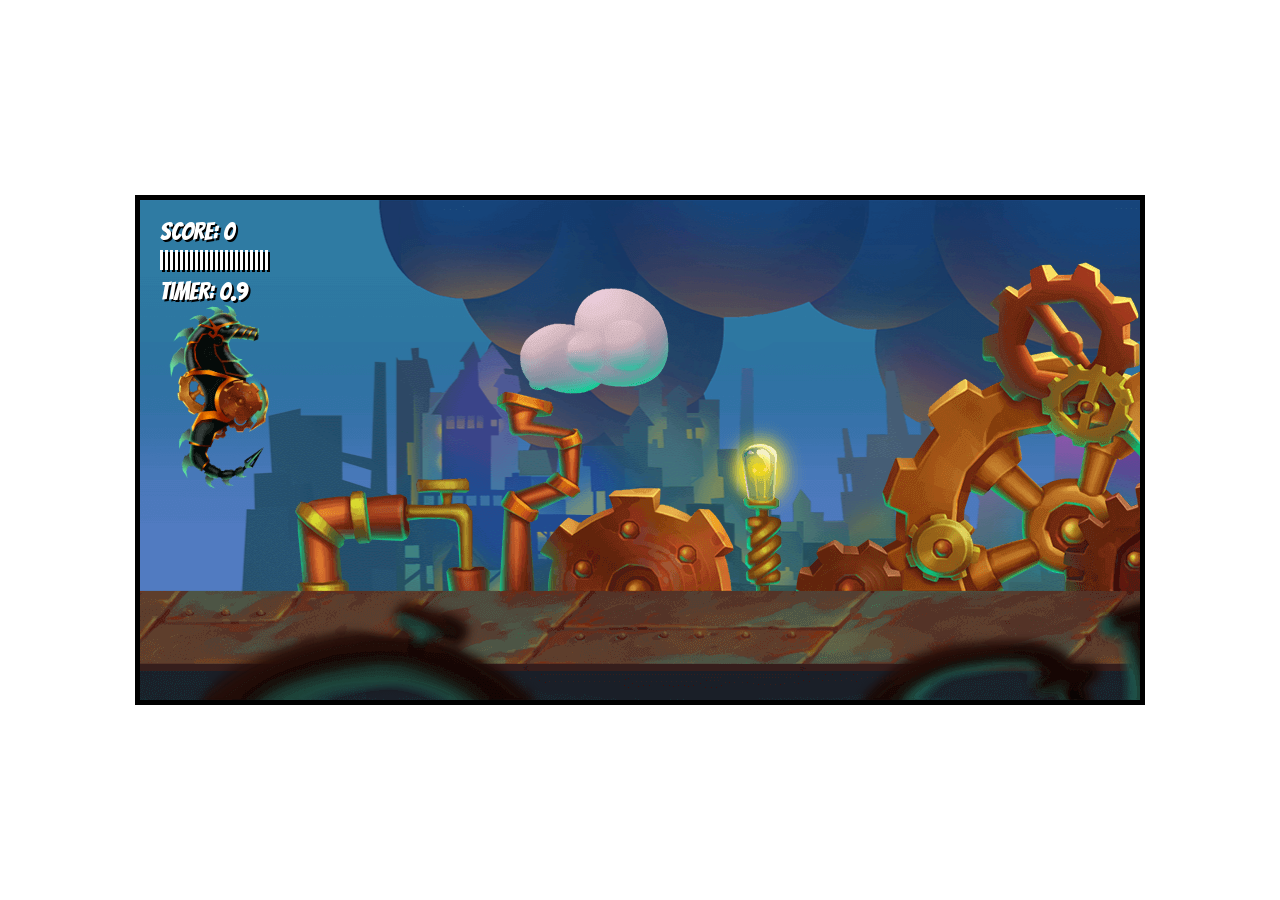
<file: 2d_game/index.html>
<!DOCTYPE html>
<html lang="en">
<head>
    <meta charset="UTF-8">
    <meta http-equiv="X-UA-Compatible" content="IE=edge">
    <meta name="viewport" content="width=device, initial-scale=1.0">
    <title>JavaScript Game</title>
    <link rel="preconnect" href="https://fonts.googleapis.com">
    <link rel="preconnect" href="https://fonts.gstatic.com" crossorigin>
    <link href="https://fonts.googleapis.com/css2?family=Bangers&display=swap" rel="stylesheet">
    <link rel="stylesheet" href="style.css">
</head>
<body>
    <canvas id="canvas1"></canvas>

    <!-- enviroment -->
    <img id="layer1" src="assets/layer1.png"/>
    <img id="layer2" src="assets/layer2.png"/>
    <img id="layer3" src="assets/layer3.png"/>
    <img id="layer4" src="assets/layer4.png"/>

    <!-- charactors -->
    <img id="player" src="assets/player.png"/>
    <img id="angler1" src="assets/angler1.png"/>
    <img id="angler2" src="assets/angler2.png"/>
    <img id="lucky" src="assets/lucky.png"/>
    <img id="hivewhale" src="assets/hivewhale.png"/>
    <img id="drone" src="assets/drone.png"/>

    <!-- props -->
    <img id="projectile" src="assets/projectile.png"/>
    <img id="gears" src="assets/gears.png"/>
    <img id="smokeExplosion" src="assets/smokeExplosion.png"/>
    <img id="fireExplosion" src="assets/fireExplosion.png"/>

    <script type="module" src="script.js"></script>
</body>
</html>
</file>
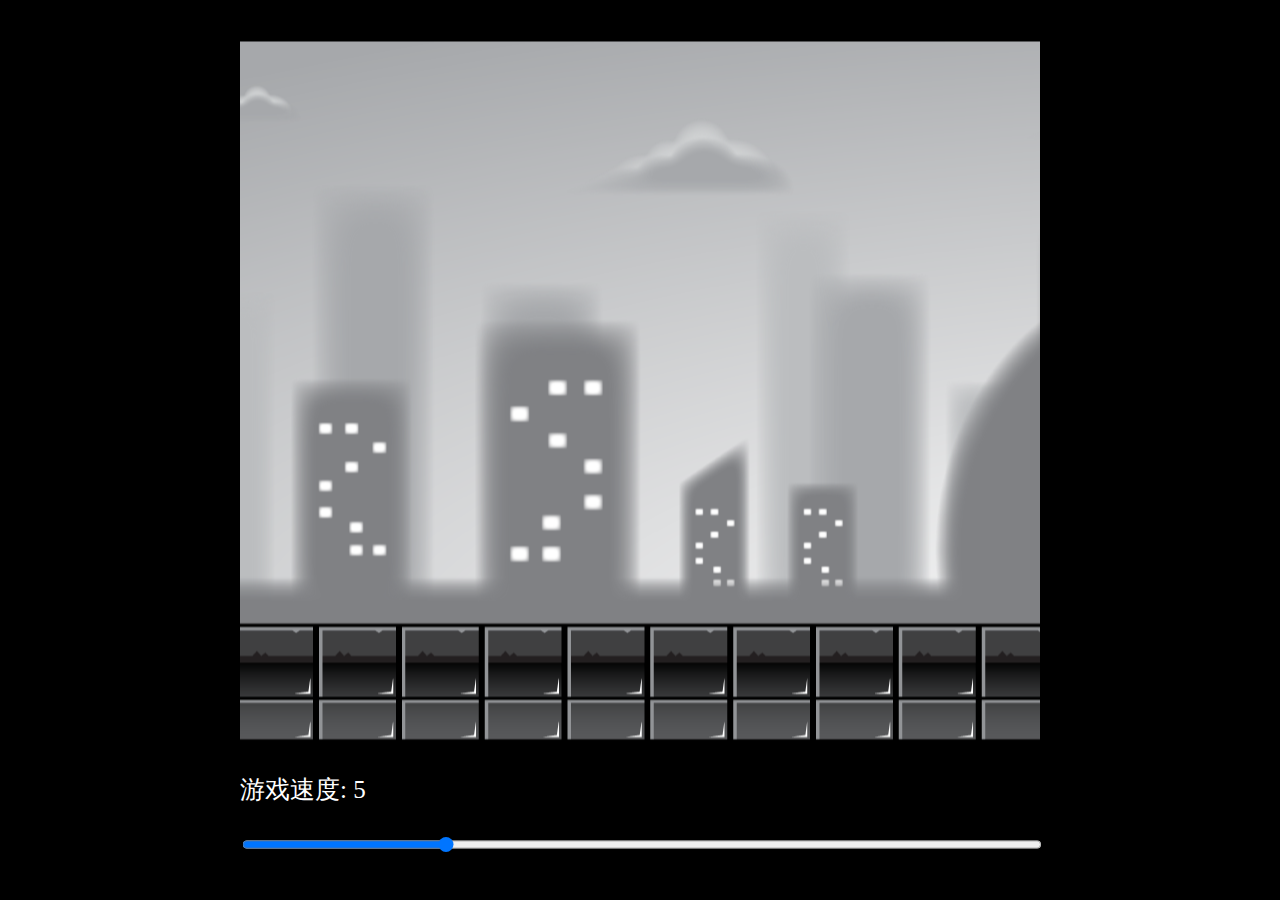
<file: background_move/index.html>
<!DOCTYPE html>
<html lang="en">
<head>
    <meta charset="UTF-8">
    <meta http-equiv="X-UA-Compatible" content="IE=edge">
    <meta name="viewport" content="width=device, initial-scale=1.0">
    <title>Background Move</title>
    <link rel="stylesheet" href="style.css">
</head>
<body>
    <div id="container">
        <canvas id="canvas1"></canvas>
        <p>游戏速度: <span id="showGameSpeed"></span></p>
        <input type="range" min="0" max="20" class="slider" id="slider">
    </div>

    <script src="script.js"></script>
</body>
</html>
</file>
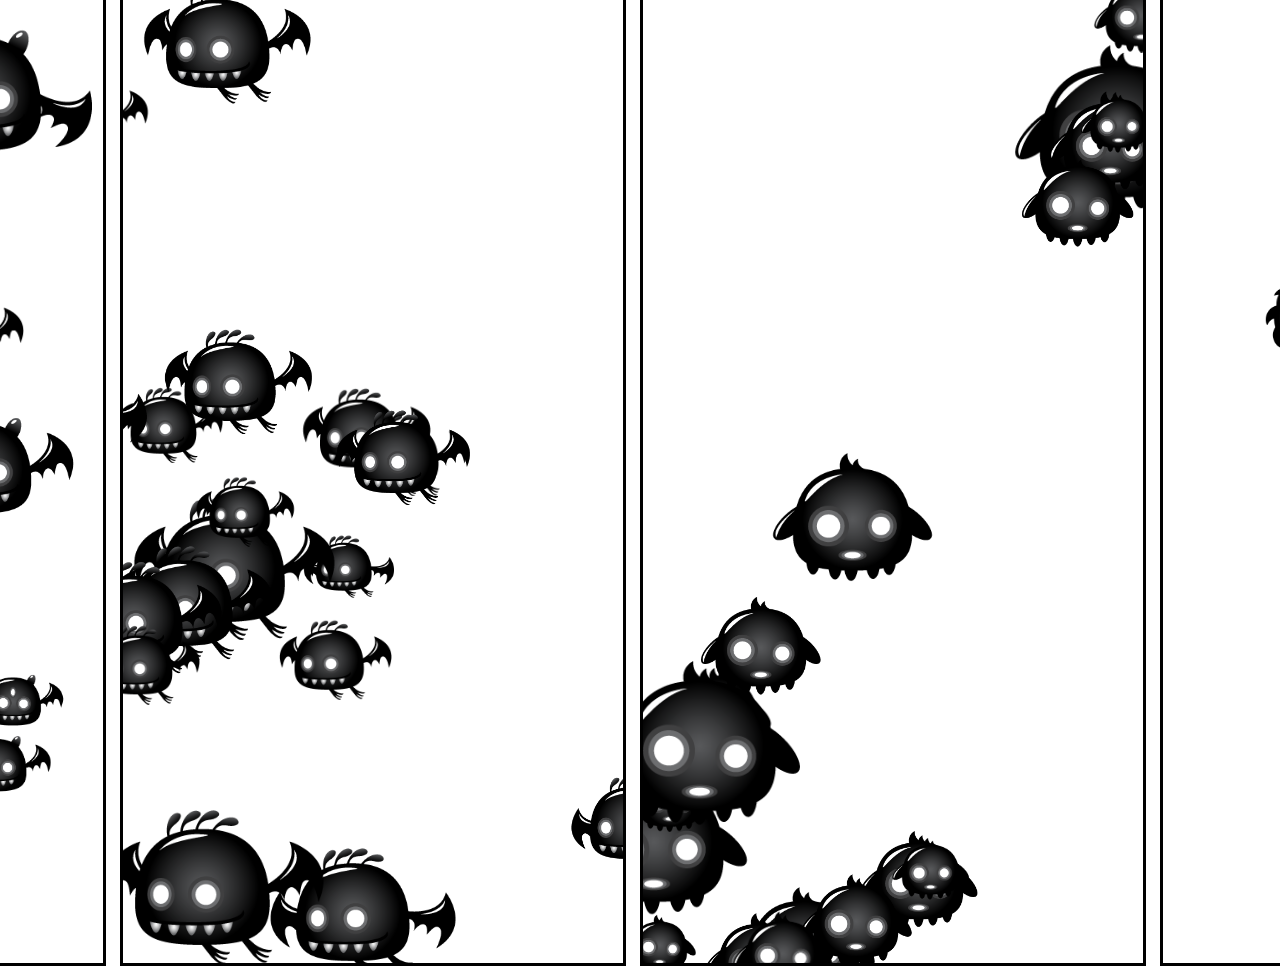
<file: enemy_move/index.html>
<!DOCTYPE html>
<html lang="en">
<head>
    <meta charset="UTF-8">
    <meta http-equiv="X-UA-Compatible" content="IE=edge">
    <meta name="viewport" content="width=device, initial-scale=1.0">
    <link rel="stylesheet" href="style.css">
</head>
<body>
    <div class="container">
        <canvas id="canvas1"></canvas>
        <canvas id="canvas2"></canvas>
        <canvas id="canvas3"></canvas>
        <canvas id="canvas4"></canvas>
    </div>

    <script src="script.js"></script>
</body>
</html>
</file>
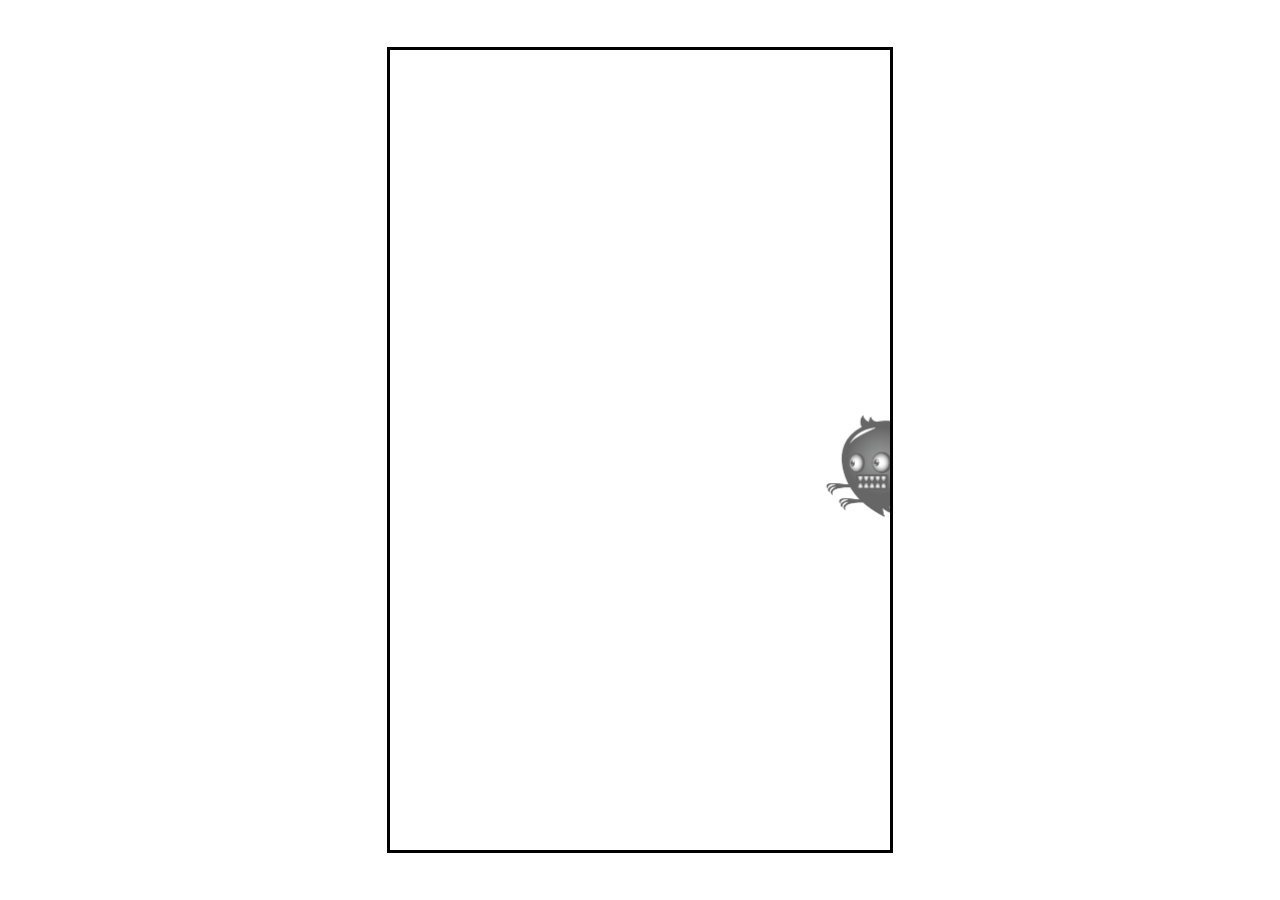
<file: extends/index.html>
<!DOCTYPE html>
<html lang="en">
<head>
    <meta charset="UTF-8">
    <meta http-equiv="X-UA-Compatible" content="IE=edge">
    <meta name="viewport" content="width=device, initial-scale=1.0">
    <title>Enemy types with JavaScript sub classing</title>
    <link rel="stylesheet" href="style.css">
</head>
<body>
    <canvas id="canvas1"></canvas>
    <img id="worm" src="enemy_worm.png">
    <img id="ghost" src="enemy_ghost.png">
    <img id="spider" src="enemy_spider.png">

    <script src="script.js"></script>
</body>
</html>
</file>
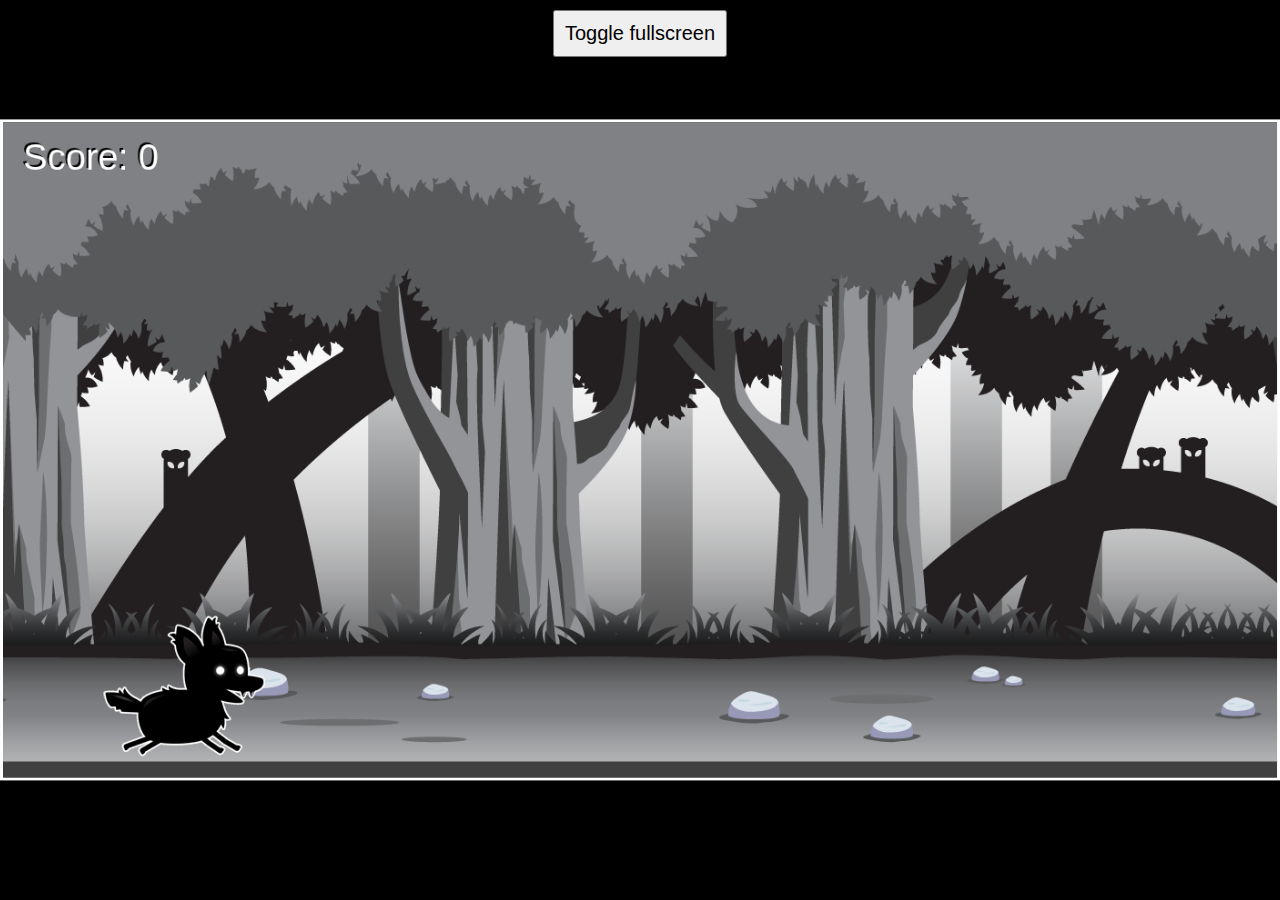
<file: scroll_game/index.html>
<!DOCTYPE html>
<html lang="en">
<head>
    <meta charset="UTF-8">
    <meta http-equiv="X-UA-Compatible" content="IE=edge">
    <meta name="viewport" content="width=device, initial-scale=1.0">
    <title>JavaScript 2D Game</title>
    <link rel="stylesheet" href="style.css">

</head>
<body>
    <canvas id="canvas1"></canvas>
    <img id="playerImage" src="player.png">
    <img id="backgroundImage" src="background_single.png">
    <img id="enemyImage" src="enemy_1.png">
    <button id="fullScreenButton">Toggle fullscreen</button>
    
    <script src="script.js"></script>
</body>
</html>
</file>
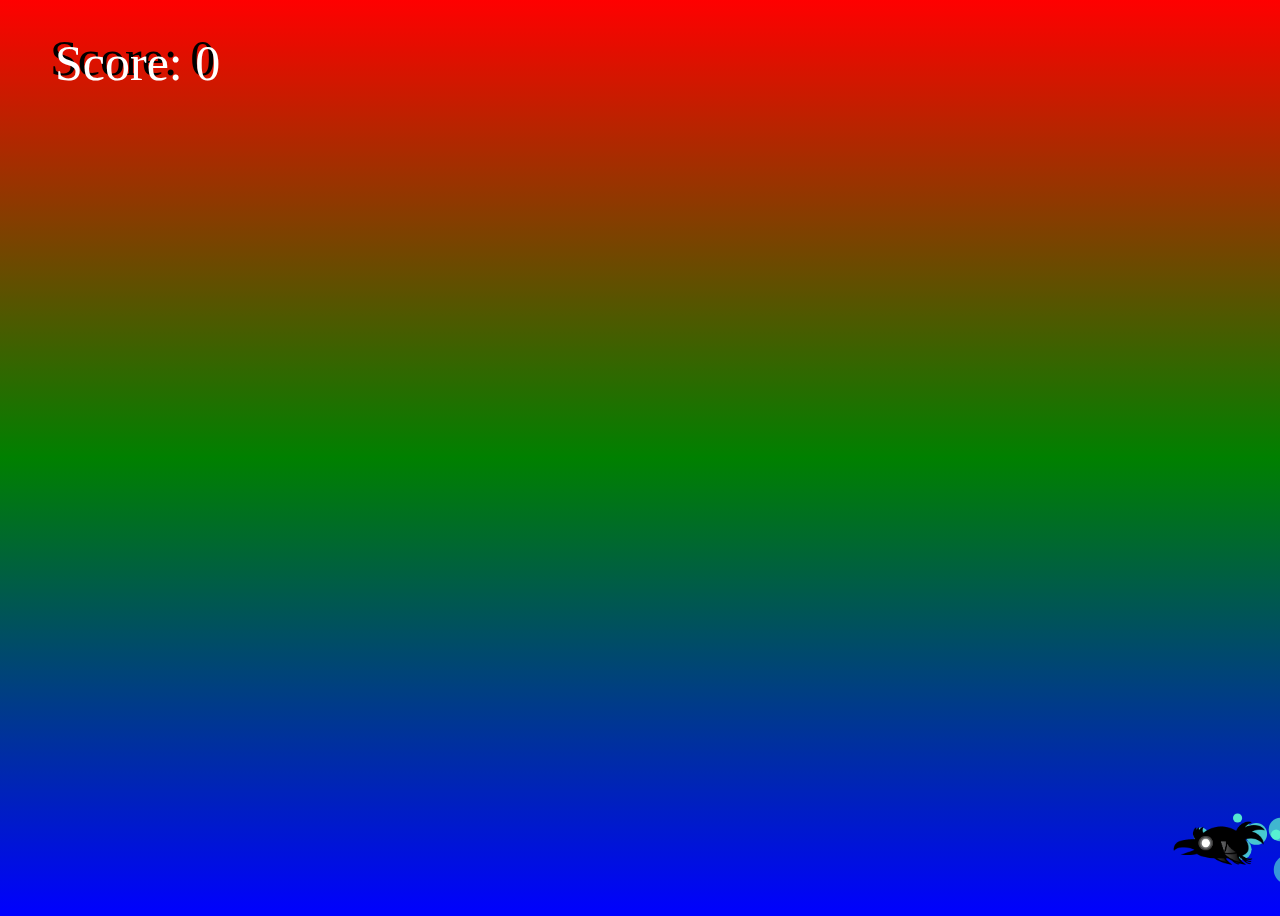
<file: shoot_game/index.html>
<!DOCTYPE html>
<html lang="en">
<head>
    <meta charset="UTF-8">
    <meta http-equiv="X-UA-Compatible" content="IE=edge">
    <meta name="viewport" content="width=device, initial-scale=1.0">
    <link rel="stylesheet" href="style.css">
</head>
<body>
    <canvas id="collisionCanvas"></canvas>
    <canvas id="canvas1"></canvas>

    <script src="script.js"></script>
</body>
</html>
</file>
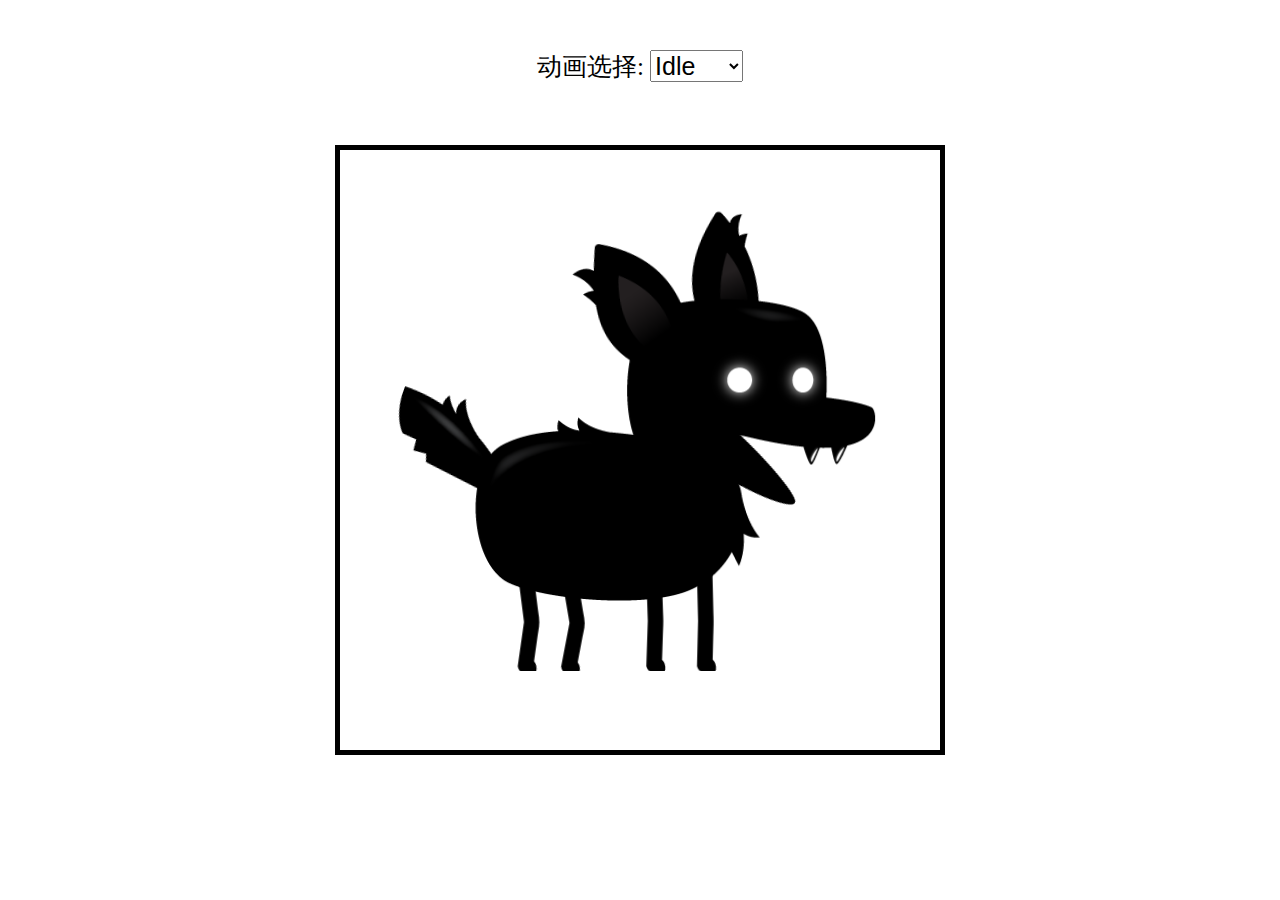
<file: sprite_move/index.html>
<!DOCTYPE html>
<html lang="en">
<head>
    <meta charset="UTF-8">
    <meta http-equiv="X-UA-Compatible" content="IE=edge">
    <meta name="viewport" content="width=device, initial-scale=1.0">
    <title>Sprite Animations</title>
    <link rel="stylesheet" href="style.css" />
</head>
<body>
    <div class="controls">
        <label for="animations">动画选择:</label>
        <select id="animations" name="animations">
            <option value="idle">Idle</option>
            <option value="jump">Jump</option>
            <option value="fall">Fall</option>
            <option value="run">Run</option>
            <option value="dizzy">Dizzy</option>
            <option value="sit">Sit</option>
            <option value="roll">Roll</option>
            <option value="bite">Bite</option>
            <option value="ko">KO</option>
            <option value="gethit">GetHit</option>
        </select>
    </div>
    <canvas id="canvas1" ></canvas>
    <script src="script.js"></script>
</body>
</html>
</file>
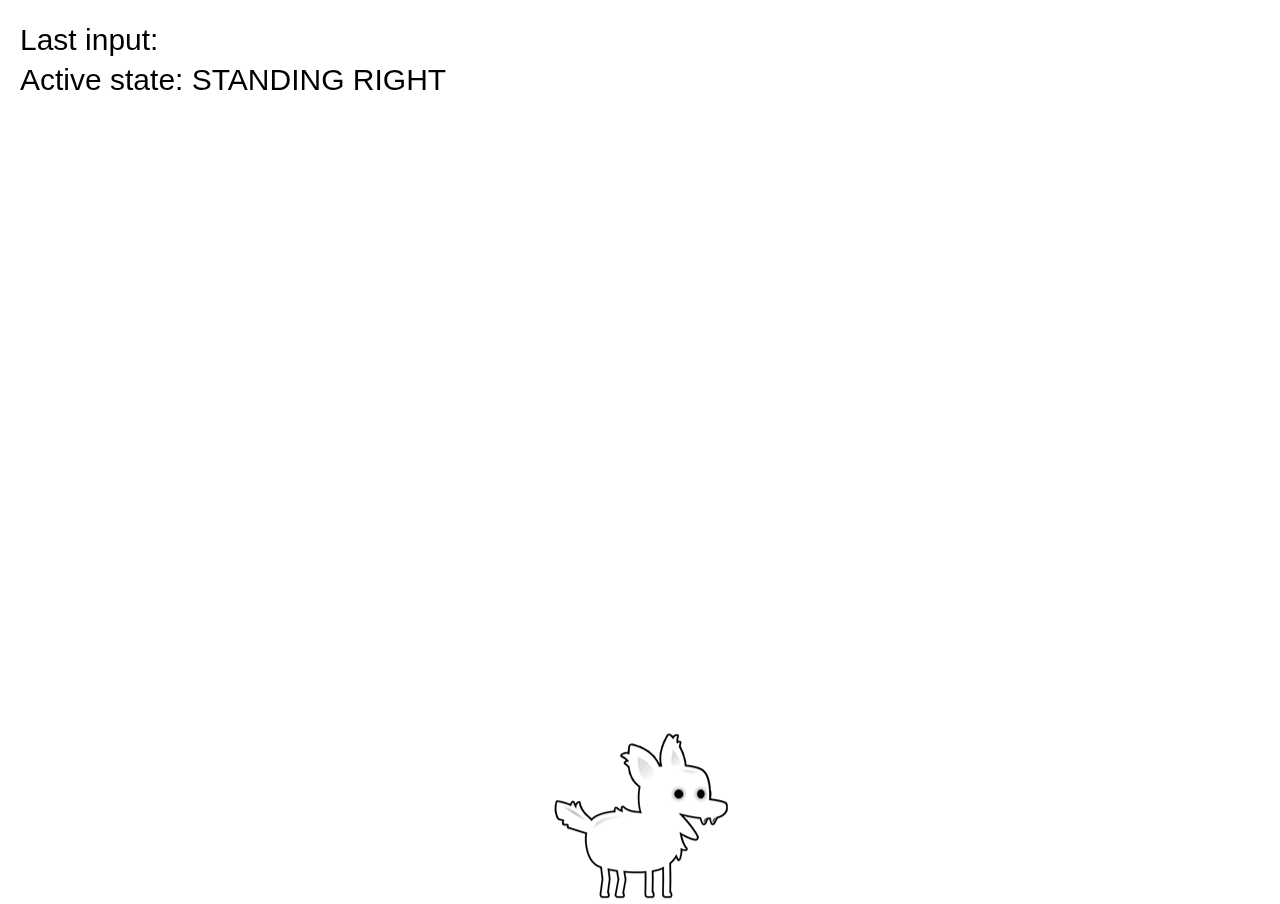
<file: state_manage/index.html>
<!DOCTYPE html>
<html lang="en">
<head>
    <meta charset="UTF-8">
    <meta http-equiv="X-UA-Compatible" content="IE=edge">
    <meta name="viewport" content="width=device, initial-scale=1.0">
    <title>State management in games</title>
    <link rel="stylesheet" href="style.css">
</head>
<body>
    <canvas id="canvas1"></canvas>
    <img id="dogImage" src="dog.png" />
    <h1 id="loading">LOADING...</h1>

    <script type="module" src="script.js"></script>
</body>
</html>
</file>
<file: 2d_game/style.css>
* {
    margin: 0;
    padding: 0;
    box-sizing: border-box;
}

#canvas1 {
    border: 5px solid black;
    position: absolute;
    top: 50%;
    left: 50%;
    transform: translate(-50%, -50%);
    background: #517bc1;
    max-width: 100%;
    max-height: 100%;
    font-family: 'Bangers', cursive;
}

img {
    display: none;
}
</file>
<file: background_move/style.css>
body {
    background: black;
}
#container {
    position: absolute;
    width: 800px;
    transform: translate(-50%, -50%);
    top: 50%;
    left: 50%;
    font-size: 25px;
}
#canvas1 {
    position: relative;
    width: 800px;
    height: 700px;
}
#slider {
    width: 100%;
}
p {
    color: white;
}
</file>
<file: enemy_move/style.css>
.container {
    position: absolute;
    width: 2100px;
    height: 1000px;
    top: 50%;
    left: 50%;
    transform: translate(-50%, -50%);
}
#canvas1 {
    border: 3px solid black;
    height: 1000px;
    width: 500px;
}
#canvas2 {
    border: 3px solid black;
    height: 1000px;
    width: 500px;
}
#canvas3 {
    border: 3px solid black;
    height: 1000px;
    width: 500px;
}
#canvas4 {
    border: 3px solid black;
    height: 1000px;
    width: 500px;
}
.container, canvas {
    margin: 5px;
}
</file>
<file: extends/style.css>
#canvas1 {
    border: 3px solid black;
    position: absolute;
    top: 50%;
    left: 50%;
    transform: translate(-50%, -50%);
    height: 800px;
    width: 500px;
}

img {
    display: none;
}
</file>
<file: scroll_game/style.css>
* {
    margin: 0;
    padding: 0;
    box-sizing: border-box;
}

body {
    background: black;
}

#canvas1 {
    border: 3px solid white;
    position: absolute;
    top: 50%;
    left: 50%;
    transform: translate(-50%, -50%);
    max-width: 100%;
    max-height: 100%;
}

#playerImage, #backgroundImage, #enemyImage {
    display: none;
}

#fullScreenButton {
    position: absolute;
    font-size: 20px;
    padding: 10px;
    top: 10px;
    left: 50%;
    transform: translateX(-50%);
}
</file>
<file: shoot_game/style.css>
body {
    background: linear-gradient(to bottom, red, green,blue);
    width: 100vw;
    height: 100vh;
    overflow: hidden;
}

#canvas1 {
    position: absolute;
    top: 0;
    left: 0;
    height: 100%;
    width: 100%;
}

#collisionCanvas {
    position: absolute;
    top: 0;
    left: 0;
    height: 100%;
    width: 100%;
    opacity: 0;
}
</file>
<file: sprite_move/style.css>
#canvas1 {
    border: 5px solid black;
    position: absolute;
    top: 50%;
    left: 50%;
    transform: translate(-50%, -50%);
    width: 600px;
    height: 600px;
}
.controls {
    position: absolute;
    z-index: 10;
    top: 50px;
    left: 50%;
    transform: translateX(-50%);
}
.controls, select, option {
    font-size: 25px;
}
</file>
<file: state_manage/style.css>
* {
    margin: 0;
    padding: 0;
    box-sizing: border-box;
    font-family: 'Helvetica', cursive;
}

body {
    overflow: hidden;
}

canvas {
    top: 0;
    left: 0;
}

img {
    display: none;
}

#loading {
    position: absolute;
    top: 50%;
    left: 50%;
    text-align: center;
    font-size: 80px;
}
</file>
